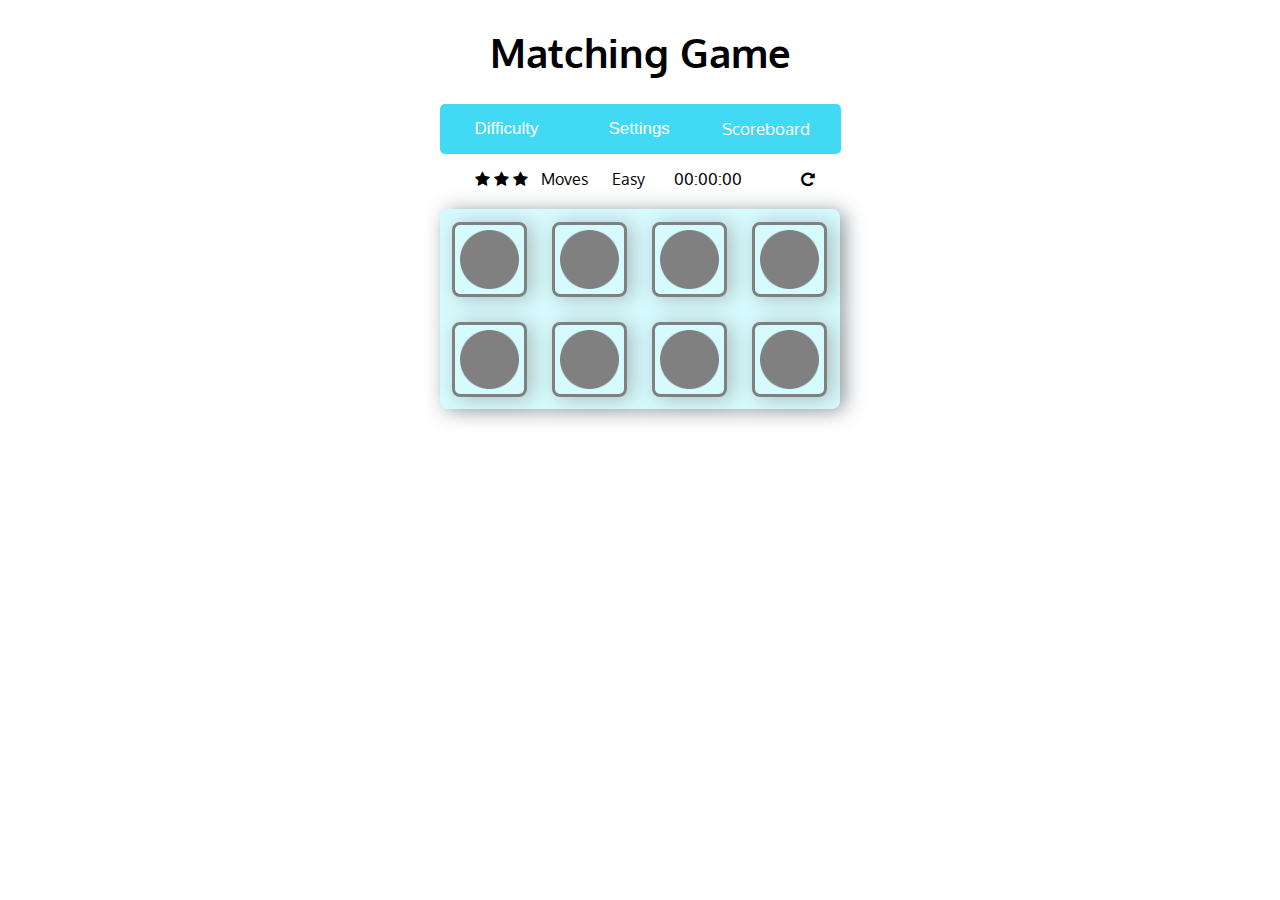
<file: index.html>
<!doctype html>
<html lang="en">
<head>
  <meta name="viewport" content="width=device-width, initial-scale=1.0, user-scalable=yes">
  <meta charset="utf-8">
  <meta name="description" content="">
  <title>Matching Game</title>
  <link rel="stylesheet prefetch" href="https://maxcdn.bootstrapcdn.com/font-awesome/4.6.1/css/font-awesome.min.css">
  <link rel="stylesheet prefetch" href="https://fonts.googleapis.com/css?family=Oxygen">
  <link rel="stylesheet" href="css/app.css">
  <link rel="stylesheet" href="css/responsive.css">
  <script src="https://ajax.googleapis.com/ajax/libs/jquery/3.2.1/jquery.min.js"></script>
</head>

<body>
  <div class="container">
    <header>
      <h1> Matching Game </h1>
    </header>
    <div class="topnav" id="myTopnav">
      <div class="dropdown">
        <button class="dropbtn" id="difficulty">Difficulty</button>
        <div class="dropdown-content" id="myDifficulty">
          <a href="#" class="level">Easy</a>
          <a href="#" class="level">Medium</a>
          <a href="#" class="level">Hard</a>
        </div>
      </div>
      <div class="dropdown">
        <button class="dropbtn" id="settings">Settings</button>
        <div class="dropdown-content" id="mySettings">
          <a href="#" class="settingItem">Background <input type="color" id="colorPicker"></a>
          <!-- <a href="#" class="settingItem">Sound</a> -->
        </div>
      </div>
      <div class="scoreboard">
        <a href="#" id="score">Scoreboard</a>
      </div>
    </div>
    <div class="score-panel">
      <ul class="stars">
        <li><i class="fa fa-star" id = "star1"></i></li>
        <li><i class="fa fa-star" id = "star2"></i></li>
        <li><i class="fa fa-star" id = "star3"></i></li>
      </ul>
      <span class="moves">3</span> Moves
      <span class="displayDifficulty"> Easy </span>
      <span class="timer"> 00:00:00 </span>
      <span class="restart">
      <i class="fa fa-repeat"></i>
      </span>
    </div>
    <div class="deck">
      <script src="js/app.js"></script>
    </div>
  </div>
  <!-- <footer>
    <hr>
    <p> Icons from <a href="https://www.smashingmagazine.com/2017/03/free-sparkly-icons-ballicons-eps-svg"> Smashing Magazine </a> -->
</body>
</html>
</file>
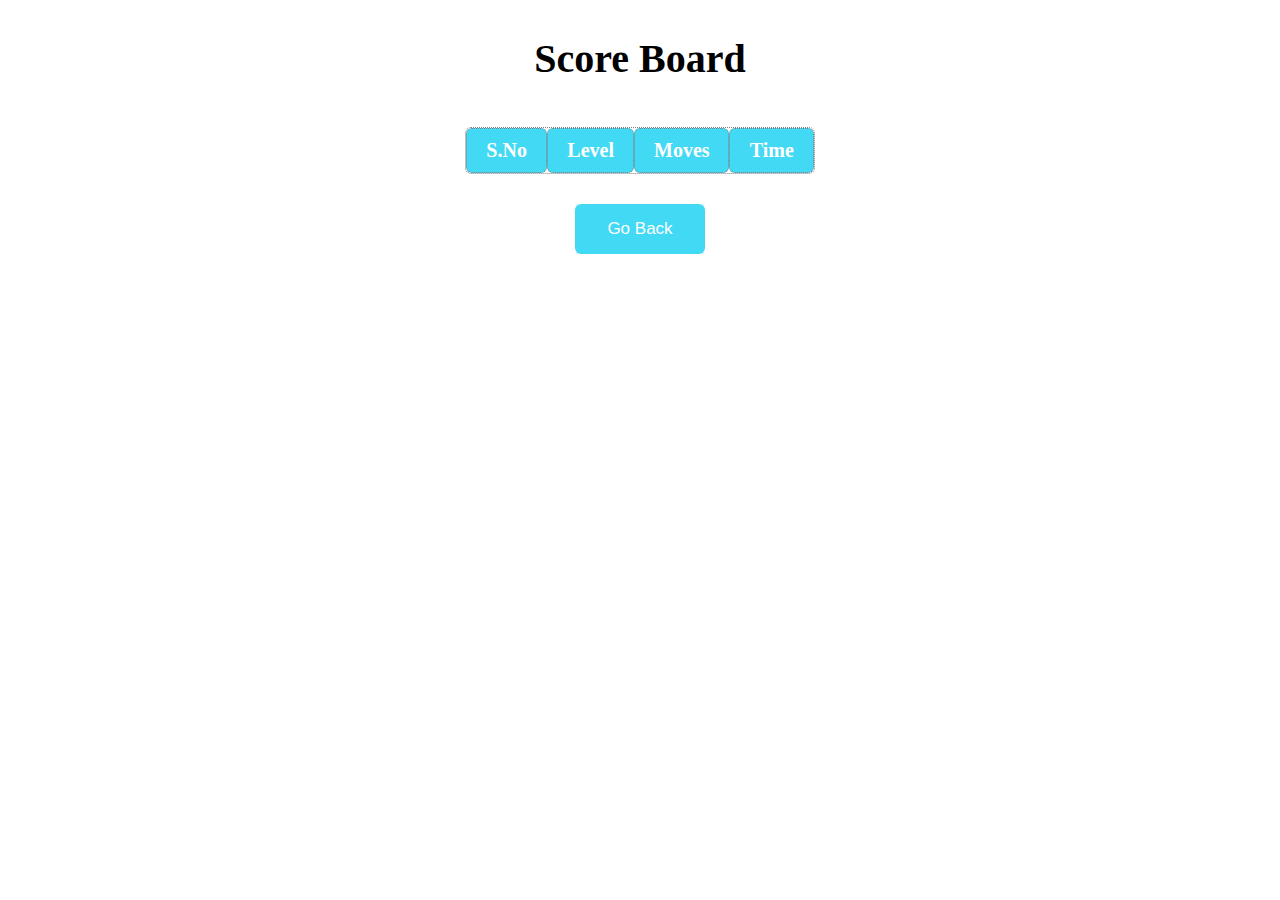
<file: score.html>
<!doctype html>
<html lang="en">

<head>
  <meta charset="utf-8">
  <title>Scoreboard!</title>
  <meta name="description" content="">
  <link rel="stylesheet prefetch" href="https://maxcdn.bootstrapcdn.com/font-awesome/4.6.1/css/font-awesome.min.css">
  <link rel="stylesheet prefetch" href="https://fonts.googleapis.com/css?family=Oxygen">
  <link rel="stylesheet" href="css/score.css">
  <script src="https://ajax.googleapis.com/ajax/libs/jquery/3.2.1/jquery.min.js"></script>
</head>

<body>
  <div class="container">
    <header>
      <h1> Score Board </h1>
    </header>
    <table class="scoreboard">
      <script>
        $(document).ready(function() {
          localStorage.name = "score";
          var output = "";
          const scoreCardKeys = ["score1", "score2", "score3", "score4", "score5"];
          output += `<tr> <th> S.No </th> <th> Level </th> <th> Moves </th> <th> Time </th> </tr>`;
          if (localStorage) {
            if (localStorage.length > 0) {
              for (let i = 0; i < 5; i++) {
                let scoreObj = localStorage.getItem(scoreCardKeys[i]);
                if (scoreObj !== null) {
                  let idx1 = scoreObj.indexOf(",");
                  let idx2 = scoreObj.lastIndexOf(",");
                  let level = scoreObj.substring(0, idx1);
                  let moves = scoreObj.substring(idx1 + 1, idx2);
                  let time = scoreObj.substring(idx2 + 1, scoreObj.length);
                  output += `<tr> <td> ${i+1} </td> <td> ${level} </td> <td> ${moves} </td>  <td> ${time} </td> </tr>`;
                }
              }
            }
          }
          $(".scoreboard").html(output);
        });
      </script>
    </table>
    <form>
      <input type="button" value="Go Back" onclick="window.location.href='index.html';" class="myButton">
    </form>
  </div>
</body>

</html>
</file>
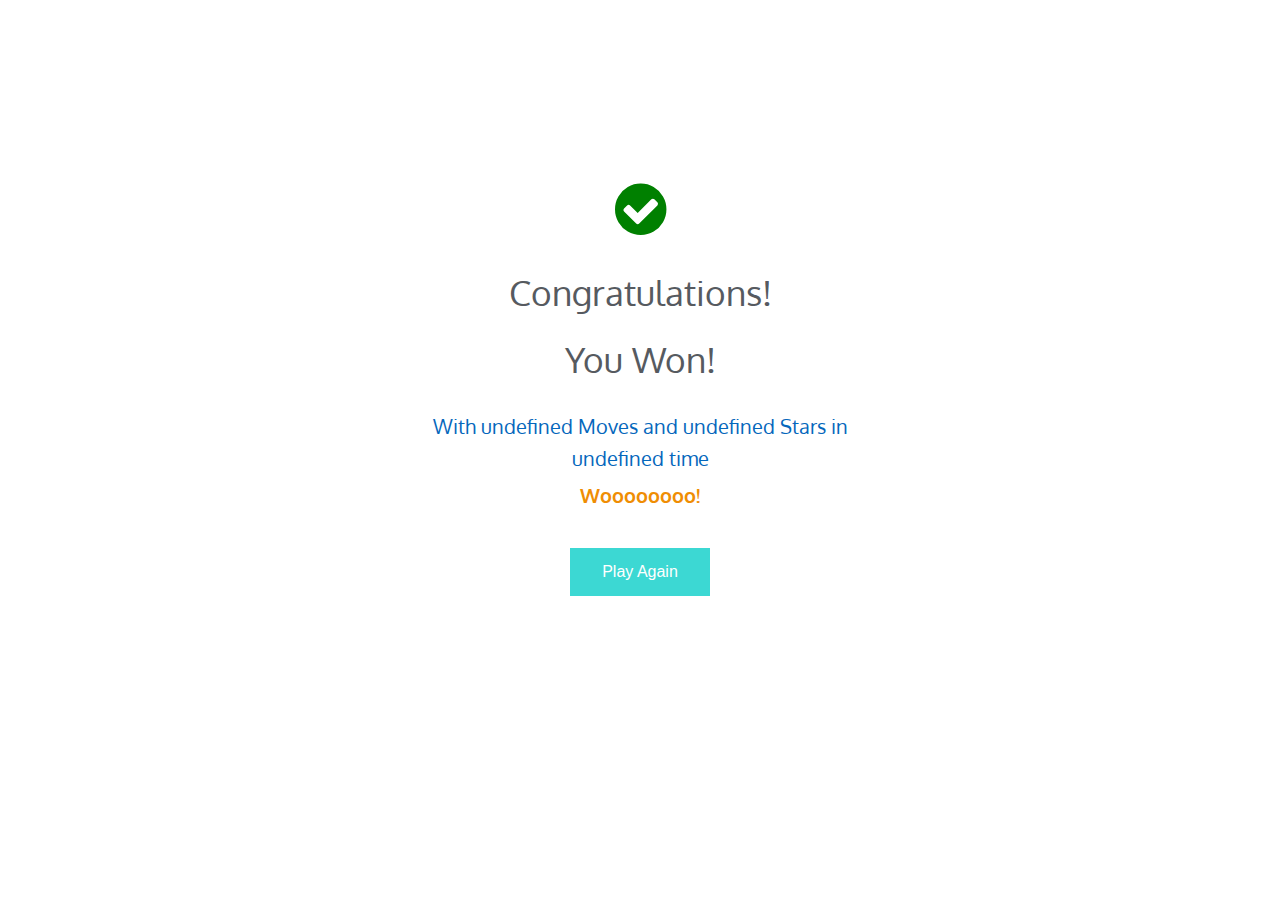
<file: win.html>
<!doctype html>
<html lang="en">

<head>
  <meta charset="utf-8">
  <title>Winner!!!!</title>
  <meta name="description" content="">
  <link rel="stylesheet prefetch" href="https://maxcdn.bootstrapcdn.com/font-awesome/4.6.1/css/font-awesome.min.css">
  <link rel="stylesheet prefetch" href="https://fonts.googleapis.com/css?family=Oxygen">
  <link rel="stylesheet" href="css/win.css">
  <script src="https://ajax.googleapis.com/ajax/libs/jquery/3.2.1/jquery.min.js"></script>
</head>

<body>
  <div class="win">
    <i class="fa fa-check-circle" aria-hidden="true"></i>
    <p class="message"> Congratulations! </p>
    <p class="message"> You Won! </p>
    <p class='count'> </p>
    <script>
      $(document).ready(function() {
        let url = document.URL;
        let idx1 = url.indexOf('?moves=');
        let idx2 = url.indexOf('&stars=');
        let idx3 = url.indexOf('&timer=');
        let moves, stars, timer;

        if (idx1 !== -1) {
          moves = url.substring(idx1 + 7, idx2);
        }

        if (idx2 !== -1) {
          stars = url.substring(idx2 + 7, idx3);
        }

        if (idx3 !== -1) {
          timer = url.substring(idx3 + 7, url.length);
        }

        $('.count').html(`With ${moves} Moves and ${stars} Stars in ${timer} time`);
      });
    </script>
    <p class="woo"> Woooooooo! </p>
    <form>
      <input type="button" value="Play Again" onclick="window.location.href='index.html';" class="myButton">
    </form>
  </div>
</body>

</html>
</file>
<file: css/app.css>
html {
  box-sizing: border-box;
 }

h1 {
  font-family: "Oxygen", sans-serif;
  font-size: 40px;
  text-align: center;
}

*,
*::before,
*::after {
  box-sizing: inherit;
}

html,
body {
  width: 100%;
  height: 100%;
  margin: 0;
  padding: 0;
  font-family: "Oxygen", sans-serif;
}

.container {
  display: flex;
  justify-content: center;
  align-items: center;
  flex-direction: column;
}

/*
* Styles for the Top Nav Bar
*/

.topnav {
  background-color: #42d9f4;
  overflow: hidden;
  border-radius: 5px;
  width: 401px;
}

.topnav a {
  float: left;
  display: block;
  color: #333;
  text-align: center;
  text-decoration: none;
  font-size: 17px;
  margin-right: 10px;
}

.topnav a:last-child {
  margin-right: 0;
  margin-left: 0;
  padding-left: 17px;
  padding-right: 29px;
}

.topnav a:hover {
  background-color: #ddd;
  color: black;
  border-radius: 5px;
}

.container a {
  float: left;
  font-size: 17px;
  color: white;
  text-align: center;
  padding: 14px 16px;
  text-decoration: none;
}

/*
* Styles for the DropDown List - Difficulty, Settings & ScoreBoard Menu
*/

.dropdown {
  float: left;
  overflow: hidden;
}

.dropdown .dropbtn {
  cursor: pointer;
  font-size: 17px;
  border: none;
  outline: none;
  color: white;
  padding: 15px 35px;
  background-color: inherit;
  margin: 0;
}

.container a:hover,
.dropdown:hover .dropbtn {
  background-color: #f4424b;
  border-radius: 5px;
}

.dropdown-content {
  display: none;
  position: absolute;
  background-color: #f9f9f9;
  min-width: 135px;
  box-shadow: 0 8px 16px 0 rgba(0, 0, 0, 0.2);
  z-index: 1;
  border-radius: 4px;
}

.dropdown-content a {
  float: none;
  color: black;
  padding: 12px 16px;
  text-decoration: none;
  display: block;
  text-align: left;
  margin-right: 0;
}

.dropdown-content a:hover {
  background-color: #ddd;
}

.show {
  display: block;
}

/*
* Styles for the Score Panel
*/

.score-panel {
  text-align: left;
  width: 350px;
  margin: 15px;
}

.score-panel .stars {
  margin: 0;
  padding: 0;
  display: inline-block;
  margin: 0 5px 0 10px;
}

.score-panel .stars li {
  list-style: none;
  display: inline-block;
  margin-left: 0;
}

.score-panel .moves {
  list-style: none;
  display: inline-block;
  margin-left: 0;
}

.score-panel .displayDifficulty {
  list-style: none;
  display: inline-block;
  margin: 0 5px 0 5px;
  padding-left: 15px;
}

.score-panel .timer {
  margin: 0 5px;
  padding-left: 15px;
}

.score-panel .restart {
  float: right;
  cursor: pointer;
  margin-left: 0;
  padding-left: 0;
}

/*
* Styles for the Deck
*/

.deck {
  background-color: #e6f2e7;
  width: 400px;
  min-height: 400px;
  justify-content: space-between;
  align-items: center;
  border-radius: 8px;
  margin-top: 5px;
  margin-bottom: 30px;
  float: left;
  text-align: center;
  box-shadow: 5px 2px 20px 0 rgba(46, 61, 73, 0.5);
}

.deck.easy {
  background-color: #e6f2e7;
  width: 400px;
  min-height: 200px;
  justify-content: space-between;
  align-items: center;
  border-radius: 8px;
  margin-top: 5px;
  margin-bottom: 40px;
  float: left;
  text-align: center;
  box-shadow: 5px 2px 20px 0 rgba(46, 61, 73, 0.5);
}

.deck.hard {
  background-color: #e6f2e7;
  width: 600px;
  min-height: 400px;
  justify-content: space-between;
  align-items: center;
  border-radius: 8px;
  margin-top: 5px;
  margin-bottom: 20px;
  float: left;
  text-align: center;
  box-shadow: 5px 2px 20px 0 rgba(46, 61, 73, 0.5);
}

.deck .card {
  /*filter: contrast(100);*/

  display: block;
  float: left;
  width: 75px;
  height: 75px;
  margin: 13px 13px 12px 12px;
  padding: 5px;
  justify-content: center;
  align-items: center;
  box-shadow: 5px 2px 20px 0 rgba(46, 61, 73, 0.5);
  border: grey 3px solid;
  border-radius: 8px;

  /*to avoid user dragging the image alone when it is hidden*/
  user-drag: none;
  user-select: none;
  -moz-user-select: none;
  -webkit-user-drag: none;
  -webkit-user-select: none;
  -ms-user-select: none;
}

.deck .card.hidden {
  filter: contrast(0);
}

.deck .card.open {
  transform: rotateY(180);
  cursor: default;
  transition: 0.6s;
  transform-style: preserve-3d;
  position: relative;
  pointer-events: none;
  filter: contrast(100);
}

@keyframes growBig {
  from {
      transform: none;
  }
  50% {
      transform: scale(1.4);
  }
  to {
      transform: none;
  }
}

.deck .card.match {
  cursor: default;
  pointer-events: none;
  animation: growBig .5s .5s;
}

.card.open.mismatch {
  cursor: default;
  pointer-events: none;
  animation: growBig .15s .15s;
  border-color: red;
  pointer-events: none;
}

/*
* Styles for the footer
*/

footer {
  align-content: center;
  width: 400px;
  margin: auto;
  margin-top: 20px;
}

p {
  font-size: 12px;
  margin-top: 0;
  text-align: center;
  font-style: italic;
}
</file>
<file: css/responsive.css>
@media screen and (max-width: 750px) {
  .container {
      width: 250px;
      display: block;
      margin: auto;
      box-sizing: border-box;
  }
  h1 {
      font-size: 20px;
  }
  .container .topnav {
      width: 235px;
      height: 25px;
      display: flex;
  }
  .topnav .dropbtn {
      font-size: 10px;
      margin: 0 20px 0 10px;
      padding: 5px 5px 0 5px;
  }
  .topnav a {
      margin: 5px;
      padding: 0;
      font-size: 10px;
  }
  .container .topnav a:last-child {
      margin: 0 10px 0 10px;
      padding: 5px 5px 0 5px;
  }
  .container a:hover,
  .dropdown:hover {
      background-color: #f4424b;
  }
  .container .topnav .scoreboard:hover {
      background-color: #f4424b;
  }
  .container .dropdown-content {
      min-width: 78px;
      min-height: 40px;
      padding-bottom: 5px;
      margin-top: 0;
      padding-top: 0;
  }
  .container .topnav .level {
      margin: 5px;
      padding: 5px;
  }
  .container .topnav .level:last-child {
      margin: 5px;
      padding: 5px;
  }
  .container .score-panel {
      width: 275px;
      margin: 0;
      padding: 0;
  }
  .container .deck {
      width: 232px;
      min-height: 100px;
      margin: 10px;
      /*margin-left: 17px;*/
      /*margin: 0 auto;*/
  }
  .deck .card {
      width: 50px;
      height: 50px;
      margin: 4px;
      padding: 2px;
  }
  .container .score-panel {
      font-size: 10px;
      width: 225px;
      margin: 10px 0;
  }
  .score-panel .stars {
      margin: 0 5px 0 5px;
  }
  .container .score-panel .timer {
      margin-right: 0;
      padding-right: 0;
  }
}
</file>
<file: css/score.css>
.container {
  display: flex;
  justify-content: center;
  align-items: center;
  flex-direction: column;
}
h1 {
  font-size: 40px;
  margin-bottom: 25px;
  padding-bottom: 20px;
}
table {
  display: inline-block;
  table-layout: fixed;
}
table,
th,
td {
  border: 1px dotted grey;
  border-radius: 6px;
  border-spacing: .5px;
  width: 350px;
  justify-content: center;
}
th {
  height: 20px;
  font-size: 20px;
  color: #fff;
  background-color: #42d9f4;
  padding: 10px;
}
td {
  font-size: 17px;
  height: 20px;
  padding: 5px;
}
.myButton {
  background-color: #42d9f4;
  border: none;
  border-radius: 6px;
  color: #fff;
  text-align: center;
  text-decoration: none;
  display: inline-block;
  font-size: 17px;
  margin: 30px 15px;
  padding: 15px 32px;
}
</file>
<file: css/win.css>
body {
  position: absolute;
  top: 20%;
  left: 50%;
  height: 2em;
  margin-top: -1em;
  width: 40%;
  margin-left: -20%;
  line-height: 2em;
  text-align: center;
  font-family: "Oxygen", sans-serif;
}

.fa {
  font-size: 60px;
  color: green;
}

.win {
  display: block;
  -webkit-margin-before: 1em;
  -webkit-margin-after: 1em;
  -webkit-margin-start: 0;
  -webkit-margin-end: 0;
}

.message {
  color: #565a60;
  font-size: 35px;
}

.count,
.woo {
  font-size: 20px;
  color: #0567bc;
  margin: 0.25em;
}

.woo {
  color: #ef8d04;
  font-weight: bold;
}

.myButton {
  background-color: #3cd8d3;
  border: none;
  color: #fff;
  padding: 15px 32px;
  text-align: center;
  text-decoration: none;
  display: inline-block;
  font-size: 16px;
  margin-top: 2em;
}

@media screen and (max-width: 750px) {
  .fa {
      font-size: 60px;
  }
  .message .woo {
      font-size: 60px;
  }
  .myButton {
      font-size: 30px;
  }
}
</file>
